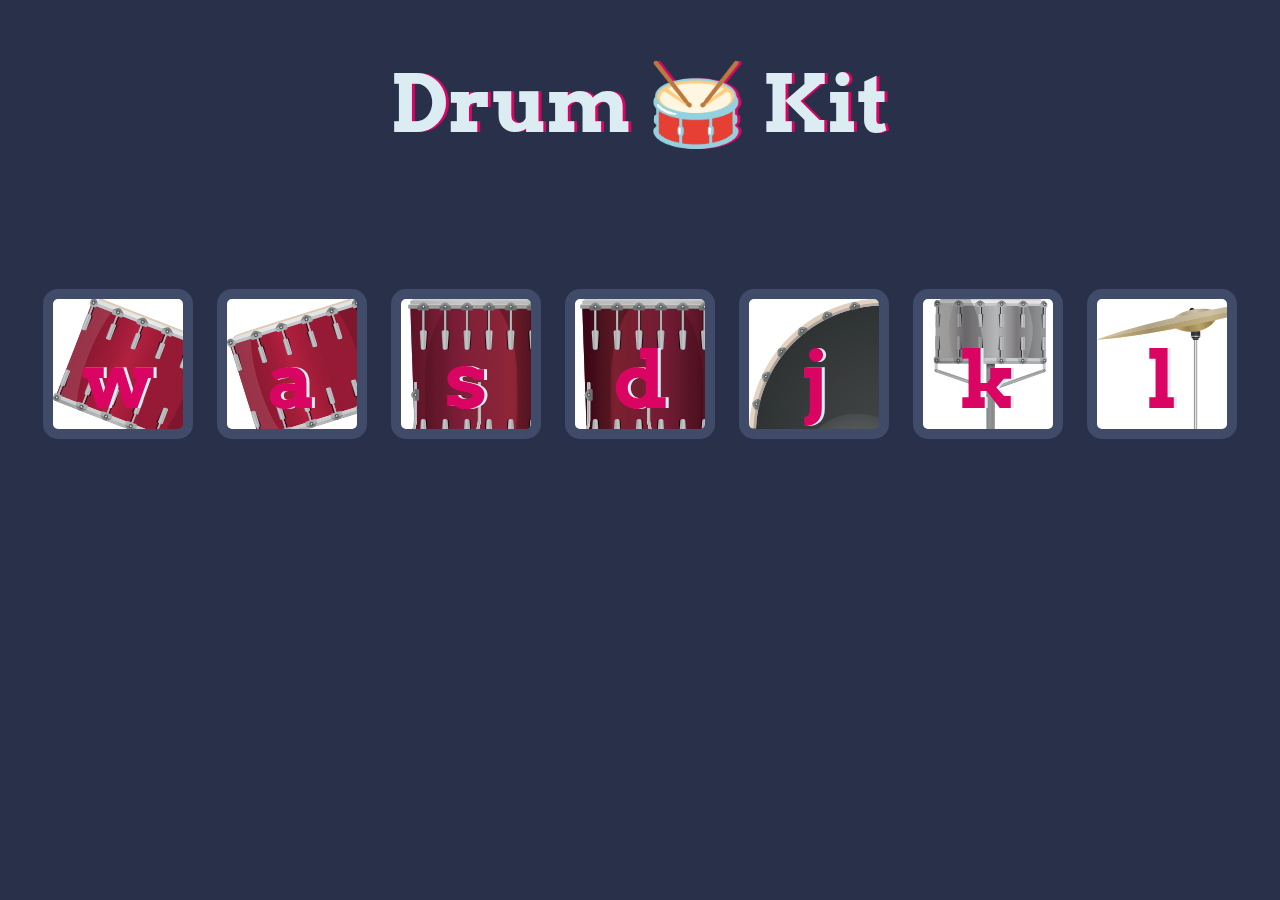
<file: DRUM/index.html>
<!DOCTYPE html>
<html lang="en" dir="ltr">

<head>
  <meta charset="utf-8">
  <title>Drum Kit</title>
  <link rel="stylesheet" href="styles.css">
  <link href="https://fonts.googleapis.com/css?family=Arvo" rel="stylesheet">
</head>

<body>

  <h1 id="title">Drum 🥁 Kit</h1>
  <div class="set">
    <button class="w drum">w</button>
    <button class="a drum">a</button>
    <button class="s drum">s</button>
    <button class="d drum">d</button>
    <button class="j drum">j</button>
    <button class="k drum">k</button>
    <button class="l drum">l</button>
  </div>


 <script src="./index.js"></script>
</body>

</html>
</file>
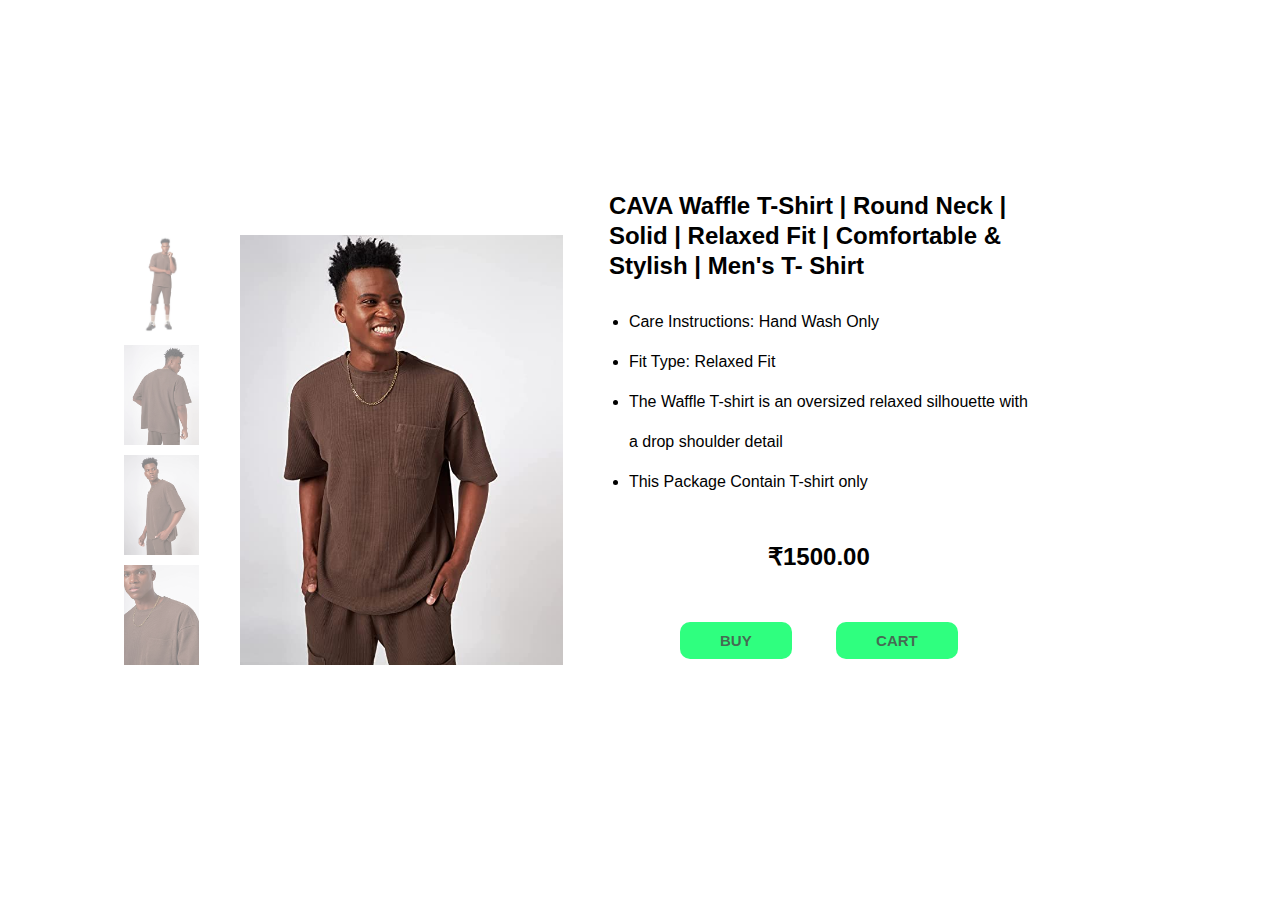
<file: E-COMMERSE PAGE/index.html>
<!DOCTYPE html>
<html lang="en">

<head>
    <meta charset="UTF-8">
    <meta http-equiv="X-UA-Compatible" content="IE=edge">
    <meta name="viewport" content="width=device-width, initial-scale=1.0">
    <link rel="stylesheet" href="./style.css">
    <title>E-COMMMERSE PAGE</title>
</head>

<body>
    <section class="container">
        <div class="small">

            <img src="./images/model1.jpg" alt="" onclick="myFunction(this)">
            <img src="./images/model2.jpg" alt="" onclick="myFunction(this)">
            <img src="./images/model3.jpg" alt="" onclick="myFunction(this)">
            <img src="./images/model4.jpg" alt="" onclick="myFunction(this)">

        </div>

        <div class="main">

            <img id="main" src="./images/main.jpg" alt="">

        </div>

    </section>

    <section class="container-2">
        <div class="contains">
        <h2>CAVA Waffle T-Shirt | Round Neck | Solid | Relaxed Fit | Comfortable & Stylish | Men's T- Shirt</h2>
        <ul>
            <li>Care Instructions: Hand Wash Only</li>
            <li>Fit Type: Relaxed Fit</li>
            <li>The Waffle T-shirt is an oversized relaxed silhouette with a drop shoulder detail</li>
            <li>This Package Contain T-shirt only</li>
        </ul>
        <div class="btn">

        <h2>₹1500.00</h2>

            <button type="submit" onclick="btnFunction()"> BUY </button>
            <button type="submit" title=" add to cart " onclick="btnFunction()">CART</button>

        </div>

    </div>
    </section>

    <script>
        function myFunction(small) {
            var main = document.getElementById("main");
            main.src = small.src;
         }

        function btnFunction()
        {
            alert("FOOL SPORTED 🫵")
        }

    </script>
</body>

</html>
</file>
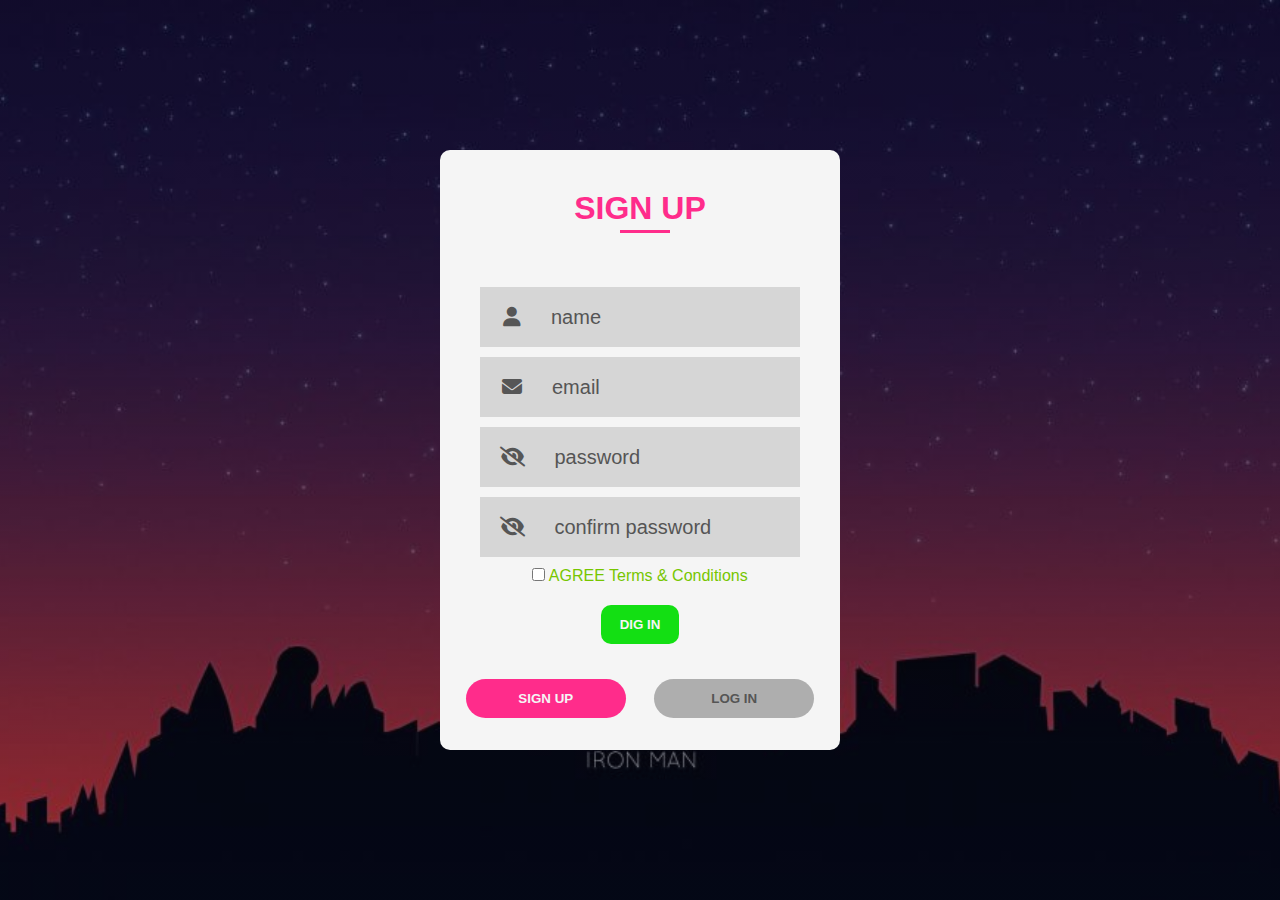
<file: FORM/index.html>
<!DOCTYPE html>
<html lang="en">
<head>
    <meta charset="UTF-8">
    <meta http-equiv="X-UA-Compatible" content="IE=edge">
    <meta name="requiredviewport" content="width=device-width, initial-scale=1.0">
    <link rel="stylesheet" href="./index.css">
    <link rel="stylesheet" href="https://cdnjs.cloudflare.com/ajax/libs/font-awesome/6.2.1/css/all.min.css">
    <title>FORM</title>
</head>
<body required>
    <section class="container">

        <div class="form">
            <h1 id="title">SIGN UP</h1>
            <form action="">

                <div class="form-details" id="box">
                    <i class="fa-solid fa-user"></i>
                    <input type="text" placeholder="name" required>
                </div>

                <div class="form-details">
                    <i class="fa-solid fa-envelope"></i>
                    <input type="email" placeholder="email" required>
                </div>

                <div class="form-details">
                    <i class="fa-sharp fa-solid fa-eye-slash" id="fa-eye" onclick="clickFunction(this)"></i>
                    <input type="password" placeholder="password" id="fa-input-1" required>
                </div>

                <div class="form-details" id="password">
                    <i class="fa-sharp fa-solid fa-eye-slash" id="fa-eye" onclick="clickFunction(this)" ></i>
                    <input type="password" placeholder="confirm password" id="fa-input-2" required>
                </div>

                <div class="digin" >
                <input type="checkbox" ><label id="digin" for="" > AGREE <a href="#">Terms & Conditions</a></label>
                <button class="digin-btn" required>DIG IN</button>
                </div>

                <div class="btn">
                <button id="signup-btn" type="reset" >SIGN UP</button>
                <button id="login-btn" type="reset" class="disable" >LOG IN</button>
                </div>


            </form>
        </div>

    </section>
    <script src="./index.js"></script>
</body>
</html>
</file>
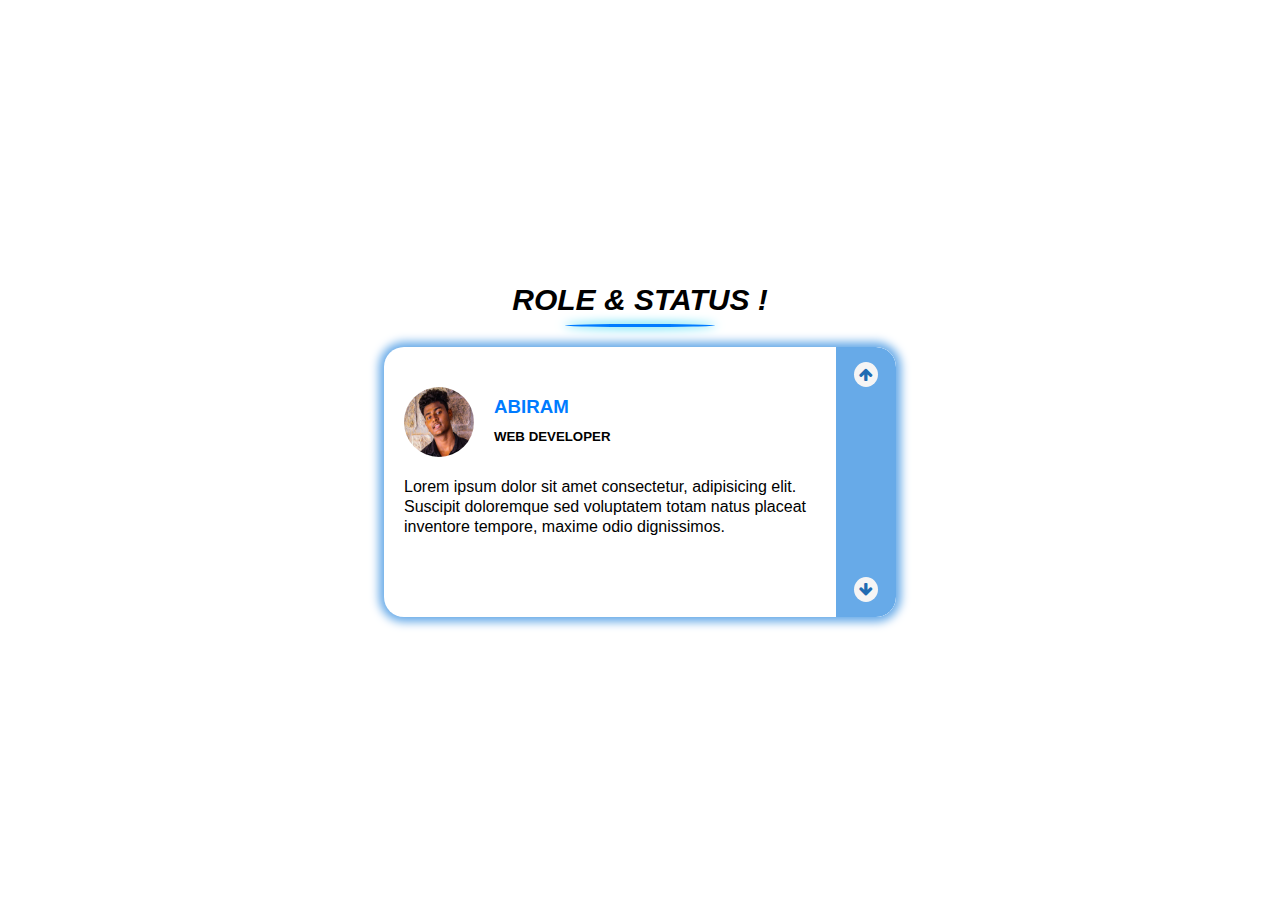
<file: ROLE & STATUS/index.html>
<!DOCTYPE html>
<html lang="en">

<head>
  <meta charset="UTF-8" />
  <meta http-equiv="X-UA-Compatible" content="IE=edge" />
  <meta name="viewport" content="width=device-width, initial-scale=1.0" />
  <link rel="stylesheet" href="./index.css" />
  <link rel="stylesheet" href="https://cdnjs.cloudflare.com/ajax/libs/font-awesome/4.7.0/css/font-awesome.css">
  <title>practice</title>
</head>

<body>
  <section>
    <h1><em>ROLE & STATUS ! </em></h1>
    <div class="container">
      <div class="sidebar">

        <i class="fa fa-arrow-up" id="AU" aria-hidden="true"></i>
        <i class="fa fa-arrow-down" id="AD" aria-hidden="true"></i>

      </div>
      
   <div id="boxes">
    <div id="box">
      <div class="contains">
        <img src="./images/abii.jpg" alt="" />
        <div>
          <h3>ABIRAM</h3>
          <h5 style="color: black">WEB DEVELOPER</h5>
        </div>
      </div>
      <p>
        Lorem ipsum dolor sit amet consectetur, adipisicing elit. Suscipit
        doloremque sed voluptatem totam natus placeat inventore tempore,
        maxime odio dignissimos.
      </p>
    </div>
    
    <div id="box">
      <div class="contains">
        <img src="./images/SRI HARI.jpg" alt="" />
        <div>
          <h3>SRI HARI</h3>
          <h5 style="color: black">ENTERPRENER</h5>
        </div>
      </div>
      <p>
        Lorem ipsum dolor sit amet consectetur, adipisicing elit. Suscipit
        doloremque sed voluptatem totam natus placeat inventore tempore,
        maxime odio dignissimos. Lorem, ipsum dolor sit amet consectetur adipisicing elit. At, hic.
      </p>
    </div>

    <div id="box">
      <div class="contains">
        <img src="./images/ANTRIN.jpg" alt="" />
        <div>
          <h3>ANTRIN</h3>
          <h5 style="color: black">TESTER</h5>
        </div>
      </div>
      <p>
        Lorem ipsum dolor sit amet consectetur, adipisicing elit. Suscipit
        doloremque sed voluptatem totam natus placeat inventore  consectetur.
      </p>
    </div>
    
    <div id="box">
      <div class="contains">
        <img src="./images/MANI.jpg" alt="" />
        <div>
          <h3>MANI</h3>
          <h5 style="color: black">WEB DEVELOPER</h5>
        </div>
      </div>
      <p>
        Lorem ipsum dolor sit amet consectetur, adipisicing elit. Suscipit
        doloremque sed voluptatem totam natus placeat Lorem ipsum dolor sit amet  elit. Recusandae autem mollitia iste sapiente.
      </p>
    </div>
   </div>

    </div>
    
  </section>

<script src="./index.js"></script>

</body>

</html>
</file>
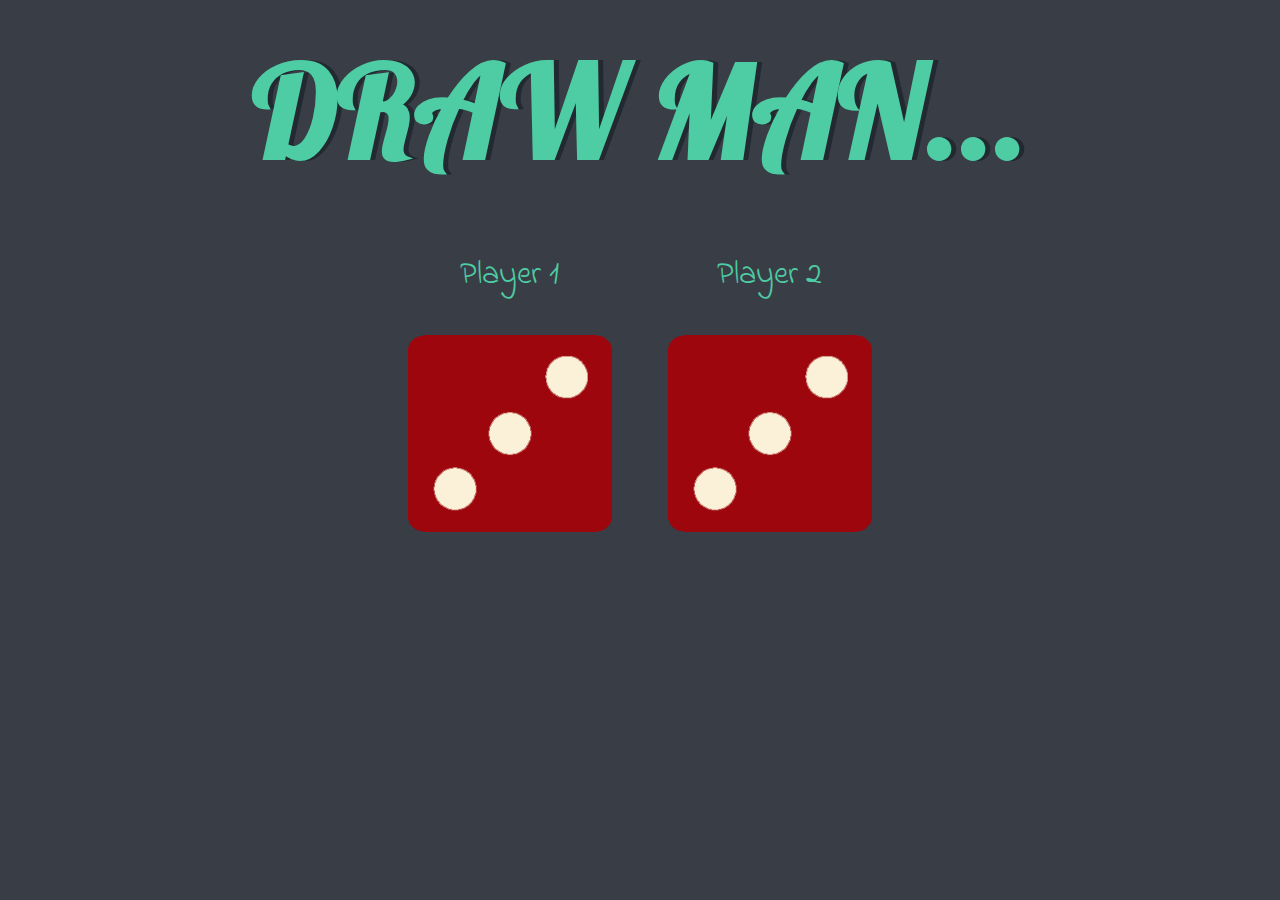
<file: DICE/dicee.html>
<!DOCTYPE html>
<html lang="en" dir="ltr">
  <head>
    <meta charset="utf-8">
    <title>Dicee</title>
    <link rel="stylesheet" href="styles.css">
    <link href="https://fonts.googleapis.com/css?family=Indie+Flower|Lobster" rel="stylesheet">

  </head>
  <body>

    <div class="container">
      <h1>Refresh Me</h1>

      <div class="dice">
        <p>Player 1</p>
        <img class="img1" src="./images/dice6.png">
      </div>

      <div class="dice">
        <p>Player 2</p>
        <img class="img2" src="./images/dice6.png">
      </div>

    </div>

<script src="./index.js"></script>
  </body> 
</html>
</file>
<file: DRUM/styles.css>
body {
  text-align: center;
  background-color: #283149;
}

h1 {
  font-size: 5rem;
  color: #DBEDF3;
  font-family: "Arvo", cursive;
  text-shadow: 3px 0 #DA0463;

}

.w {
  background-image: url(./images/tom1.png);
}

.a {
  background-image: url(./images/tom2.png);

}

.s {
  background-image: url(./images/tom3.png);

}

.d {
  background-image: url(./images/tom4.png);

}

.j {
  background-image: url(./images/kick.png);

}

.k {
  background-image: url(./images/snare.png);

}

.l {
  background-image: url(./images/crash.png);

}

.set {
  margin: 10% auto;
}

.game-over {
  background-color: red;
  opacity: 0.8;
}

.pressed {
  box-shadow: 0 3px 4px 0 #DBEDF3;
  opacity: 0.5;
}

.red {
  color: red;
}

.drum {
  outline: none;
  border: 10px solid #404B69;
  font-size: 5rem;
  font-family: 'Arvo', cursive;
  line-height: 2;
  font-weight: 900;
  color: #DA0463;
  text-shadow: 3px 0 #DBEDF3;
  border-radius: 15px;
  display: inline-block;
  width: 150px;
  height: 150px;
  text-align: center;
  margin: 10px;
  background-color: white;
}
</file>
<file: E-COMMERSE PAGE/style.css>
*
{
    padding: 0;
    margin: 0;
    box-sizing: border-box;
    font-family: Verdana, Geneva, Tahoma, sans-serif;
}
html , body
{
    height: 100%;
    width: 100%;
    display: flex;
    justify-content: center;
    align-items: center;
}

.container
{
    width: 80%;
    top: 50%;
    left: 50%;
    transition: translate(-50%,50%);
    /* border: 2px solid green; */
}

.small>img
{
    height: 100px;
    cursor: pointer;
    display: block;
    margin: 10px;
    opacity: 0.5;
    transition: 0.2s;
}
.small
{
    float: left;
    position: relative;
    left: 0;
    top: 0;
    margin-left: 20%;

}
.main
{
    float: right;
    position: absolute;
    margin-left: 18%;
    /* border: 2px solid red; */
}
.main>img
{
    height: 450px;
    padding: 10px;   
}
.small>img:hover
{
    opacity: 1;
}
.container-2
{
    height: 600px;
    width: 100%;
    /* border: 2px solid blue; */
    display: flex;
   align-items: center;
}
.contains
{
    line-height: 30px;
    height: 100%;
    padding: 40px;
    width: 500px;
   /* border: 2px solid violet; */
   display: flex;
   text-align: left;
   flex-direction: column;
    justify-content: space-evenly;
   align-items: left;
}
.contains>ul
{
    text-align: left;
    margin: 20px 0 ;
    line-height: 40px;
    padding-left: 20px;
}
.btn>button
{
    border: NONE;
    background: NONE;
    font-size: 15px;
    border-radius: 10px;
    padding: 10px 40px;
    margin: 20px 10px;
    background-color: rgb(47, 255, 127);
    font-weight: bold;
    color: rgba(75, 74, 74, 0.831);
    transition: 0.5s;
    cursor: pointer;
    margin: 50px 20px;
}
.btn{
    text-align: center;
    margin: 20px 0 0 0; 
    
}
.btn>button:hover
{
    background-color:rgb(26, 248, 15);
    color: black;
}
</file>
<file: FORM/index.css>
*
{
    padding: 0;
    margin: 0;
    box-sizing: border-box;
    font-family: 'Gill Sans', 'Gill Sans MT', Calibri, 'Trebuchet MS', sans-serif;
}
html , body
{
    width: 100%;
    height: 100%;
}
.container
{
    width: 100%;
    height: 100%;
    background-image: linear-gradient(rgba(10, 10, 9, 0.4),rgba(10, 10, 9, 0.4)) ,url(./images/iron-man.jpg);
    background-size:cover;
    background-position: center;
    position: relative;
}
.form
{
    height: 600px;
    width: 400px;
    position: absolute;
    top: 50%;
    left: 50%;
    transform: translate(-50%,-50%);
    background: whitesmoke;
    border-radius: 10px;
}
.form h1
{
    color: rgb(255, 44, 139);
    text-align: center;
    margin: 40px 0;
    position: relative;
}
.form>h1::before
{
    content: '';
    height: 3px;
    width: 50px;
    background: rgb(255, 44, 139);
    position: absolute;
    left: 45%;
    bottom: -6px;
}
form
{
    /* border: 2px solid red; */
    height: 80%;
    width: 100%; 
    text-align: center;
    padding: 20px 0 ;
}
.form-details
{
    display: flex;
    align-items: center;
    justify-content: center;
    height: 60px;
    max-height: 100px;
    background: #d6d6d6;
    padding: 0px 0px;
    margin: 0px 40px 10px 40px;
    overflow: hidden;
    transition: max-height 1s;
}
.form-details>input 
{
    
    padding:0 10px;
    background: none;
    border: none;
    outline: none;
    width: 80%;
    font-size: 20px;
    border-radius: 10px;
}
.fa-regular , .fa-solid 
{
    font-size: 20px;
    color: rgb(86, 86, 86);
}
input::placeholder
{
    color:#555;
    padding: 20px;
}
.btn>button , .digin-btn ,.btn>button:hover 
{
    background-color:  rgb(255, 44, 139);
    cursor: pointer;
    display: inline-block;
    width: 40%;
    padding: 12px 0 ;
    margin: 15px 12px;
    border: none;
    border-radius: 25PX;
    color: whitesmoke;
    font-weight: bolder;
    transition: background-color 1s;
}
.digin-btn
{
    border-radius: 10PX;
    background-color: rgb(19, 223, 19);
    margin: 20px ;
    width: 30%;
}
.digin
{
    margin: 0 70px;
}
.btn>.disable 
{
    background-color: #aeaeae;
    color: #555;
}
#digin>a , #digin
{
    color: rgb(119, 198, 0);
    text-decoration: none;
}

.fa-sharp
{
    cursor: pointer;
}
</file>
<file: ROLE & STATUS/index.css>
*
{
    padding: 0%;
    margin: 0%;
    box-sizing: border-box;
    font-family: 'Franklin Gothic Medium', 'Arial Narrow', Arial, sans-serif;
}
html , body 
{
    height: 100%;
    width: 100%;
}
section
{
    width: 100%;
    height: 100%;
    display: flex;
    flex-direction: column;
    justify-content: center;
    align-items: center;
}
h1
{
    font-size: 30px;
    font-weight: bolder;
    position: relative;
}
h1::after
{
    border-radius: 100%;
    box-shadow: 0 0 10px 2px rgb(100, 223, 245);
    content: '';
    height: 3px;
    width: 150px;
    background: #007bff;
    position: absolute;
    bottom: -10px;
    left: 50%;
    transform: translateX(-50%)
    
}
.container
{
    position: relative;
    padding: 20PX 60px 20px 20px;
    line-height: 20px;
    height: 30%;
    width: 40%;
    border-radius: 20px;
    margin-top: 30px;
    box-shadow: 0 0 10px 5px rgb(103, 170, 232);
    overflow: hidden;

}
.contains
{
    line-height: 30PX;
    display: flex;
    align-items: center;
    padding: 20px 20px 20px 0;
    color: #007bff;

}

.contains img
{
    margin-right: 20px;
    height: 70px;
    width: 70px;
    border-radius: 100%;
}

.sidebar
{
    display: flex;
    flex-direction: column;
    justify-content: space-between;
    align-items: center;
    font-size: 15px;
    color: whitesmoke;
    border-radius: 0 20px 20px 0 ;
    outline: none;
    border: none;
    background:rgb(103, 170, 232);
    width: 60px;
    height: 100%;
    padding: 15px 0;
    position: absolute;
    right: 0;
    top: 0;
}
.sidebar>*
{
    cursor: pointer;
    padding: 5px;
    border-radius: 100%;
    color:rgb(32, 107, 178);
    background-color: whitesmoke;
}
#box
{
    margin-bottom: 15%;
}
#boxes
{
    position: relative;
    transition: 0.5s;
}

#AU:hover , #AD:hover
{
    font-size: large;
    transition: 0.3s;
    border: 3px solid whitesmoke;
}
</file>
<file: DICE/styles.css>
.container {
  width: 70%;
  margin: auto;
  text-align: center;
}

.dice {
  text-align: center;
  display: inline-block;

}

body {
  background-color: #393E46;
}

h1 {
  margin: 30px;
  font-family: 'Lobster', cursive;
  text-shadow: 5px 0 #232931;
  font-size: 8rem;
  color: #4ECCA3;
}

p {
  font-size: 2rem;
  color: #4ECCA3;
  font-family: 'Indie Flower', cursive;
}

img {
  width: 80%;
}
</file>
